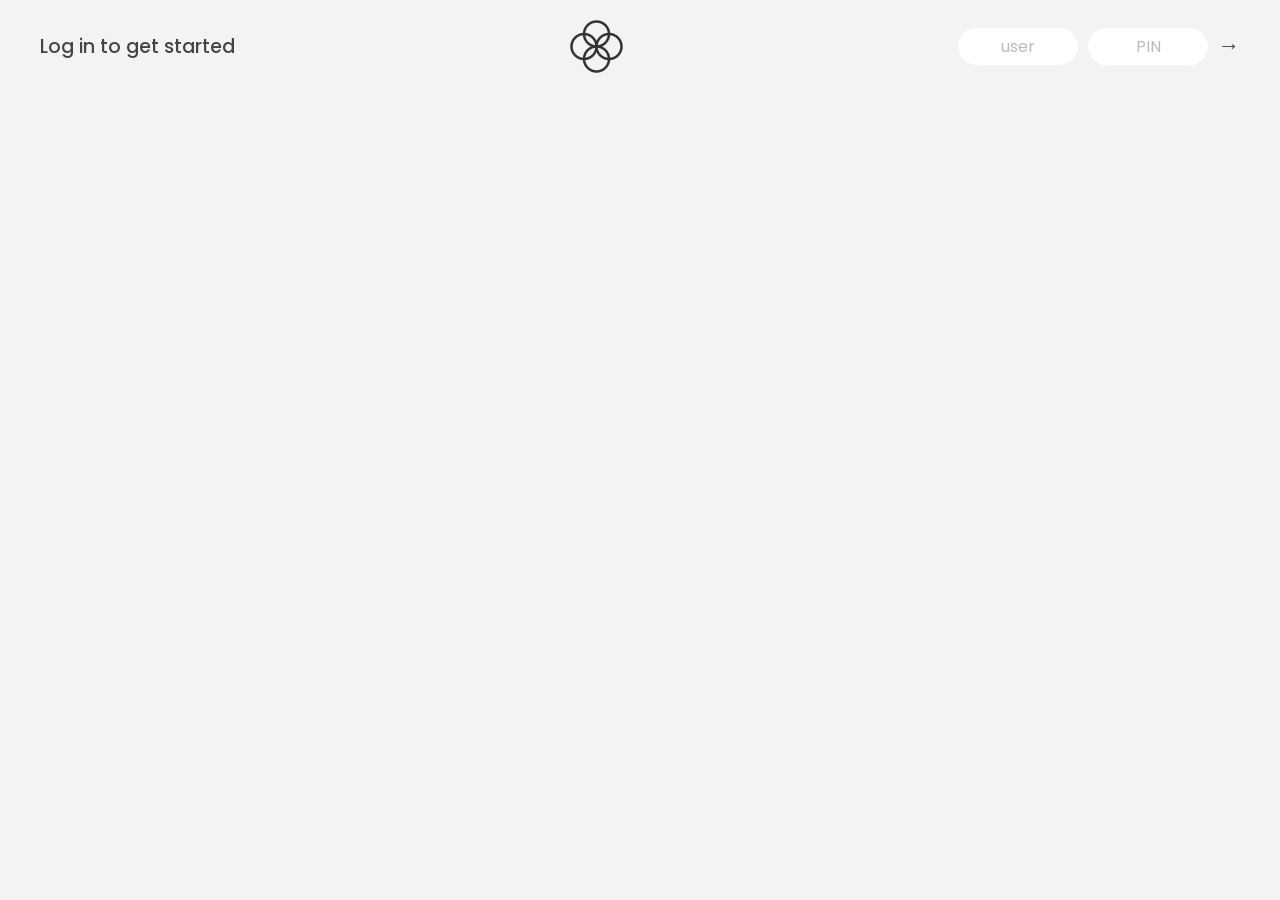
<file: index.html>
<!DOCTYPE html>
<html lang="en">
  <head>
    <meta charset="UTF-8" />
    <meta name="viewport" content="width=device-width, initial-scale=1.0" />
    <meta http-equiv="X-UA-Compatible" content="ie=edge" />
    <link rel="shortcut icon" type="image/png" href="/icon.png" />

    <link
      href="https://fonts.googleapis.com/css?family=Poppins:400,500,600&display=swap"
      rel="stylesheet"
    />

    <link rel="stylesheet" href="style.css" />
    <title>Bankist</title>
  </head>
  <body>
    <!-- This code was written by BM, during the course of Jonas Schmedtmann. -->
    <!-- TOP NAVIGATION -->
    <nav>
      <p class="welcome">Log in to get started</p>
      <img src="logo.png" alt="Logo" class="logo" />
      <form class="login">
        <input
          type="text"
          placeholder="user"
          class="login__input login__input--user"
        />
        <!-- In practice, use type="password" -->
        <input
          type="text"
          placeholder="PIN"
          maxlength="4"
          class="login__input login__input--pin"
        />
        <button class="login__btn">&rarr;</button>
      </form>
    </nav>

    <main class="app">
      <!-- BALANCE -->
      <div class="balance">
        <div>
          <p class="balance__label">Current balance</p>
          <p class="balance__date">
            As of <span class="date">05/03/2037</span>
          </p>
        </div>
        <p class="balance__value">0000€</p>
      </div>

      <!-- MOVEMENTS -->
      <div class="movements">
        <div class="movements__row">
          <div class="movements__type movements__type--deposit">2 deposit</div>
          <div class="movements__date">3 days ago</div>
          <div class="movements__value">4 000€</div>
        </div>
        <div class="movements__row">
          <div class="movements__type movements__type--withdrawal">
            1 withdrawal
          </div>
          <div class="movements__date">24/01/2037</div>
          <div class="movements__value">-378€</div>
        </div>
      </div>

      <!-- SUMMARY -->
      <div class="summary">
        <p class="summary__label">In</p>
        <p class="summary__value summary__value--in">0000€</p>
        <p class="summary__label">Out</p>
        <p class="summary__value summary__value--out">0000€</p>
        <p class="summary__label">Interest</p>
        <p class="summary__value summary__value--interest">0000€</p>
        <button class="btn--sort">&downarrow; SORT</button>
      </div>

      <!-- OPERATION: TRANSFERS -->
      <div class="operation operation--transfer">
        <h2>Transfer money</h2>
        <form class="form form--transfer">
          <input type="text" class="form__input form__input--to" />
          <input type="number" class="form__input form__input--amount" />
          <button class="form__btn form__btn--transfer">&rarr;</button>
          <label class="form__label">Transfer to</label>
          <label class="form__label">Amount</label>
        </form>
      </div>

      <!-- OPERATION: LOAN -->
      <div class="operation operation--loan">
        <h2>Request loan</h2>
        <form class="form form--loan">
          <input type="number" class="form__input form__input--loan-amount" />
          <button class="form__btn form__btn--loan">&rarr;</button>
          <label class="form__label form__label--loan">Amount</label>
        </form>
      </div>

      <!-- OPERATION: CLOSE -->
      <div class="operation operation--close">
        <h2>Close account</h2>
        <form class="form form--close">
          <input type="text" class="form__input form__input--user" />
          <input
            type="password"
            maxlength="6"
            class="form__input form__input--pin"
          />
          <button class="form__btn form__btn--close">&rarr;</button>
          <label class="form__label">Confirm user</label>
          <label class="form__label">Confirm PIN</label>
        </form>
      </div>

      <!-- LOGOUT TIMER -->
      <p class="logout-timer">
        You will be logged out in <span class="timer">05:00</span>
      </p>
    </main>

    <!-- <footer>
      &copy; by Jonas Schmedtmann. Don't claim as your own :)
    </footer> -->

    <script src="script.js"></script>
  </body>
</html>
</file>
<file: style.css>
/* This code was written by BM, during the course instruction of Jonas Schmedtmann. */

* {
  margin: 0;
  padding: 0;
  box-sizing: inherit;
}

html {
  font-size: 62.5%;
  box-sizing: border-box;
}

body {
  font-family: "Poppins", sans-serif;
  color: #444;
  background-color: #f3f3f3;
  height: 100vh;
  padding: 2rem;
}

nav {
  display: flex;
  justify-content: space-between;
  align-items: center;
  padding: 0 2rem;
}

.welcome {
  font-size: 1.9rem;
  font-weight: 500;
}

.logo {
  height: 5.25rem;
}

.login {
  display: flex;
}

.login__input {
  border: none;
  padding: 0.5rem 2rem;
  font-size: 1.6rem;
  font-family: inherit;
  text-align: center;
  width: 12rem;
  border-radius: 10rem;
  margin-right: 1rem;
  color: inherit;
  border: 1px solid #fff;
  transition: all 0.3s;
}

.login__input:focus {
  outline: none;
  border: 1px solid #ccc;
}

.login__input::placeholder {
  color: #bbb;
}

.login__btn {
  border: none;
  background: none;
  font-size: 2.2rem;
  color: inherit;
  cursor: pointer;
  transition: all 0.3s;
}

.login__btn:hover,
.login__btn:focus,
.btn--sort:hover,
.btn--sort:focus {
  outline: none;
  color: #777;
}

/* MAIN */
.app {
  position: relative;
  max-width: 100rem;
  margin: 4rem auto;
  display: grid;
  grid-template-columns: 4fr 3fr;
  grid-template-rows: auto repeat(3, 15rem) auto;
  gap: 2rem;

  /* NOTE This creates the fade in/out animation */
  opacity: 0;
  transition: all 1s;
}

.balance {
  grid-column: 1 / span 2;
  display: flex;
  align-items: flex-end;
  justify-content: space-between;
  margin-bottom: 2rem;
}

.balance__label {
  font-size: 2.2rem;
  font-weight: 500;
  margin-bottom: -0.2rem;
}

.balance__date {
  font-size: 1.4rem;
  color: #888;
}

.balance__value {
  font-size: 4.5rem;
  font-weight: 400;
}

/* MOVEMENTS */
.movements {
  grid-row: 2 / span 3;
  background-color: #fff;
  border-radius: 1rem;
  overflow: scroll;
}

.movements__row {
  padding: 2.25rem 4rem;
  display: flex;
  align-items: center;
  border-bottom: 1px solid #eee;
}

.movements__type {
  font-size: 1.1rem;
  text-transform: uppercase;
  font-weight: 500;
  color: #fff;
  padding: 0.1rem 1rem;
  border-radius: 10rem;
  margin-right: 2rem;
}

.movements__date {
  font-size: 1.1rem;
  text-transform: uppercase;
  font-weight: 500;
  color: #666;
}

.movements__type--deposit {
  background-image: linear-gradient(to top left, #39b385, #9be15d);
}

.movements__type--withdrawal {
  background-image: linear-gradient(to top left, #e52a5a, #ff585f);
}

.movements__value {
  font-size: 1.7rem;
  margin-left: auto;
}

/* SUMMARY */
.summary {
  grid-row: 5 / 6;
  display: flex;
  align-items: baseline;
  padding: 0 0.3rem;
  margin-top: 1rem;
}

.summary__label {
  font-size: 1.2rem;
  font-weight: 500;
  text-transform: uppercase;
  margin-right: 0.8rem;
}

.summary__value {
  font-size: 2.2rem;
  margin-right: 2.5rem;
}

.summary__value--in,
.summary__value--interest {
  color: #66c873;
}

.summary__value--out {
  color: #f5465d;
}

.btn--sort {
  margin-left: auto;
  border: none;
  background: none;
  font-size: 1.3rem;
  font-weight: 500;
  cursor: pointer;
}

/* OPERATIONS */
.operation {
  border-radius: 1rem;
  padding: 3rem 4rem;
  color: #333;
}

.operation--transfer {
  background-image: linear-gradient(to top left, #ffb003, #ffcb03);
}

.operation--loan {
  background-image: linear-gradient(to top left, #39b385, #9be15d);
}

.operation--close {
  background-image: linear-gradient(to top left, #e52a5a, #ff585f);
}

h2 {
  margin-bottom: 1.5rem;
  font-size: 1.7rem;
  font-weight: 600;
  color: #333;
}

.form {
  display: grid;
  grid-template-columns: 2.5fr 2.5fr 1fr;
  grid-template-rows: auto auto;
  gap: 0.4rem 1rem;
}

/* Exceptions for interst */
.form.form--loan {
  grid-template-columns: 2.5fr 1fr 2.5fr;
}
.form__label--loan {
  grid-row: 2;
}
/* End exceptions */

.form__input {
  width: 100%;
  border: none;
  background-color: rgba(255, 255, 255, 0.4);
  font-family: inherit;
  font-size: 1.5rem;
  text-align: center;
  color: #333;
  padding: 0.3rem 1rem;
  border-radius: 0.7rem;
  transition: all 0.3s;
}

.form__input:focus {
  outline: none;
  background-color: rgba(255, 255, 255, 0.6);
}

.form__label {
  font-size: 1.3rem;
  text-align: center;
}

.form__btn {
  border: none;
  border-radius: 0.7rem;
  font-size: 1.8rem;
  background-color: #fff;
  cursor: pointer;
  transition: all 0.3s;
}

.form__btn:focus {
  outline: none;
  background-color: rgba(255, 255, 255, 0.8);
}

.logout-timer {
  padding: 0 0.3rem;
  margin-top: 1.9rem;
  text-align: right;
  font-size: 1.25rem;
}

.timer {
  font-weight: 600;
}
</file>
